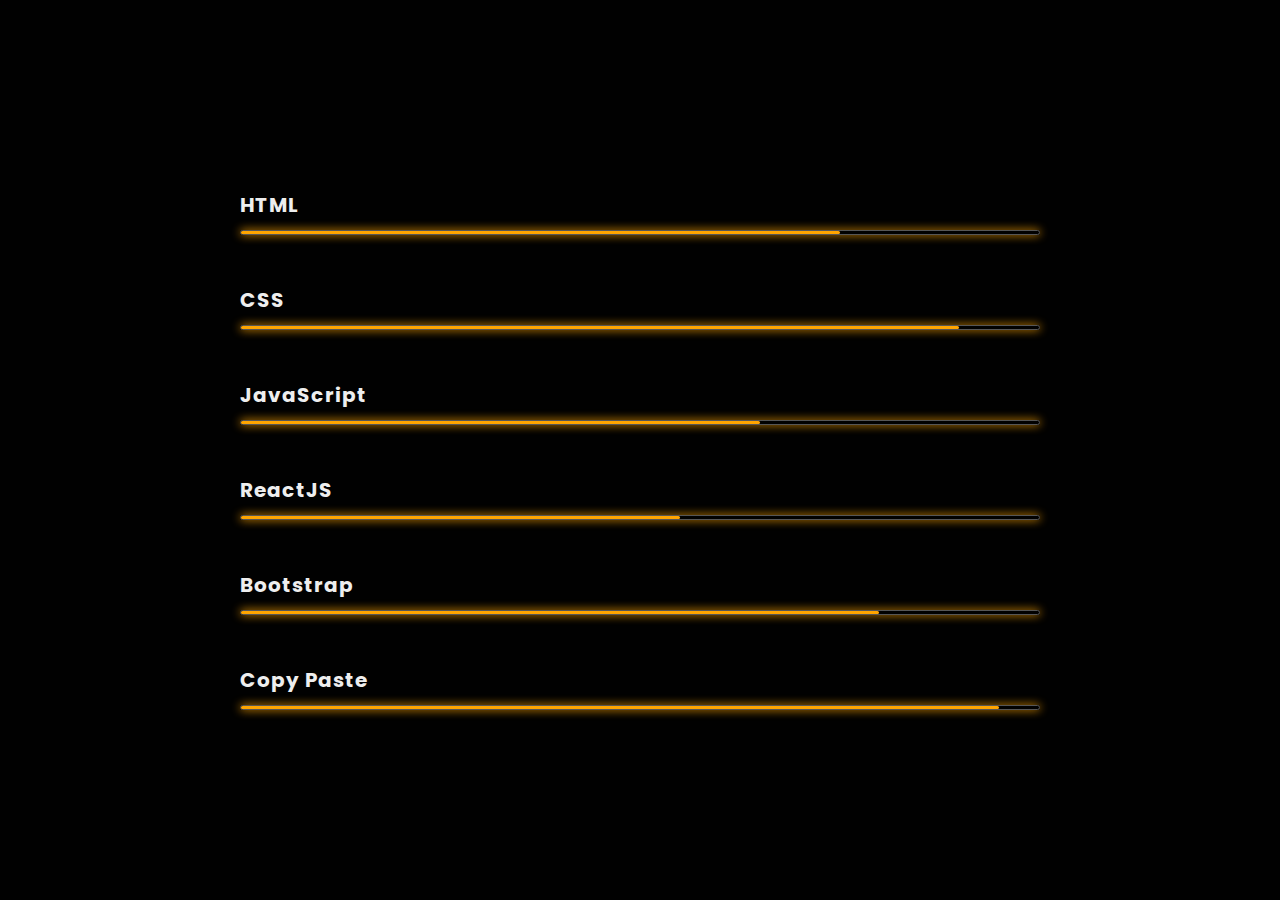
<file: ANIMATED GLOWING PROGRESS BAR/index.html>
<!DOCTYPE html>
<html lang="en">
  <head>
    <title>Animated Progress Bar</title>
    <link rel="stylesheet" href="style.css" />
  </head>
  <body>
    <div class="skills">
      <div class="progress-bar-container">
        <h2>HTML</h2>
        <div class="progress-bar">
          <span class="percentage html"></span>
        </div>
      </div>
      <div class="progress-bar-container">
        <h2>CSS</h2>
        <div class="progress-bar">
          <span class="percentage css"></span>
        </div>
      </div>
      <div class="progress-bar-container">
        <h2>JavaScript</h2>
        <div class="progress-bar">
          <span class="percentage javascript"></span>
        </div>
      </div>
      <div class="progress-bar-container">
        <h2>ReactJS</h2>
        <div class="progress-bar">
          <span class="percentage reactJs"></span>
        </div>
      </div>
      <div class="progress-bar-container">
        <h2>Bootstrap</h2>
        <div class="progress-bar">
          <span class="percentage bootstrap"></span>
        </div>
      </div>
      <div class="progress-bar-container">
        <h2>Copy Paste</h2>
        <div class="progress-bar">
          <span class="percentage copyPaste"></span>
        </div>
      </div>
    </div>
  </body>
</html>
</file>
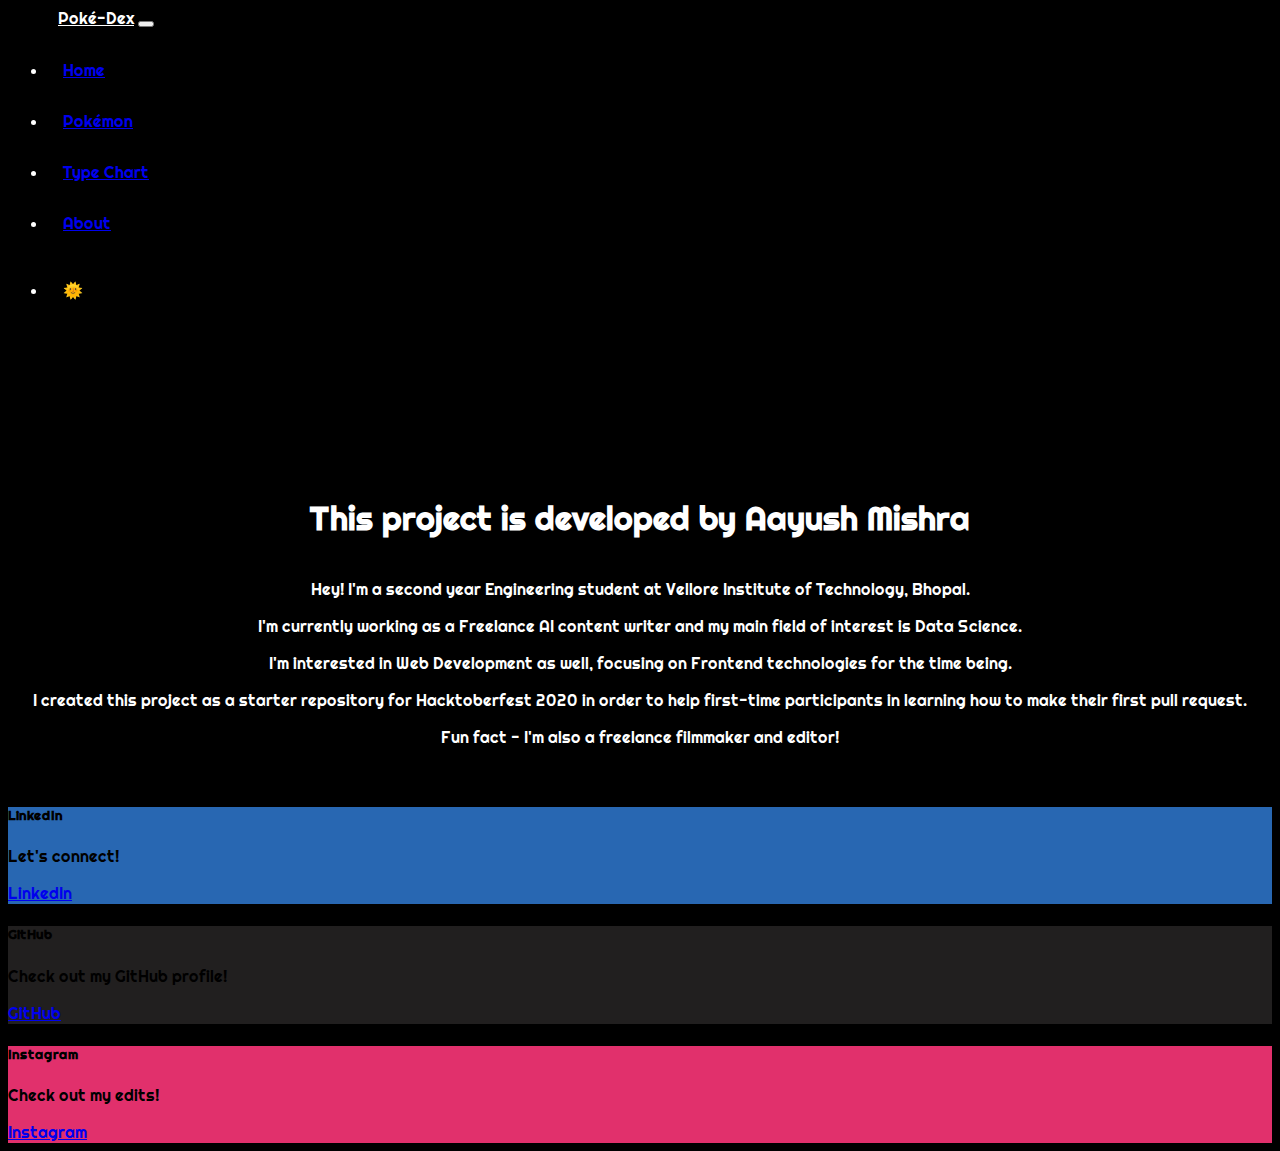
<file: about.html>
<!DOCTYPE html>
<html lang="en">
  <head>
    <meta charset="UTF-8" />
    <link rel="shortcut icon" href="icons/favicon.ico" />
    <meta name="viewport" content="width=device-width, initial-scale=1.0" />
    <link
      rel="stylesheet"
      href="https://stackpath.bootstrapcdn.com/bootstrap/4.1.3/css/bootstrap.min.css"
      integrity="sha384-MCw98/SFnGE8fJT3GXwEOngsV7Zt27NXFoaoApmYm81iuXoPkFOJwJ8ERdknLPMO"
      crossorigin="anonymous"
    />
    <link
      rel="stylesheet"
      href="https://use.fontawesome.com/releases/v5.4.1/css/all.css"
      integrity="sha384-5sAR7xN1Nv6T6+dT2mhtzEpVJvfS3NScPQTrOxhwjIuvcA67KV2R5Jz6kr4abQsz"
      crossorigin="anonymous"
    />
    <link
      rel="stylesheet"
      href="https://fonts.googleapis.com/css2?family=Righteous&display=swap"
    />
    <link rel="stylesheet" href="about.css" />
    <title>About</title>
  </head>
  <body>
    <nav class="navbar navbar-expand-lg navbar-dark fixed-top">
      <a class="navbar-brand navTitle" href="index.html">
        <i class="fas fa-desktop mr-2"></i>
        Poké-Dex</a
      >
      <button
        class="navbar-toggler"
        type="button"
        data-toggle="collapse"
        data-target="#navbarSupportedContent"
        aria-controls="navbarSupportedContent"
        aria-expanded="false"
        aria-label="Toggle navigation"
      >
        <span class="navbar-toggler-icon"></span>
      </button>
      <div class="collapse navbar-collapse" id="navbarSupportedContent">
        <ul class="navbar-nav ml-auto">
          <li class="nav-item itemNav">
            <a class="nav-link" href="index.html#header">Home</a>
          </li>
          <li class="nav-item itemNav">
            <a class="nav-link" href="index.html#gallery-title">Pokémon</a>
          </li>
          <li class="nav-item itemNav">
            <a class="nav-link" href="type-chart.html">Type Chart</a>
          </li>
          <li class="nav-item itemNav">
            <a class="nav-link" href="about.html">About</a>
          </li>
          <li class="nav-item itemNav">
            <p class="nav-link" id="toggle">🌞</p>
          </li>
        </ul>
      </div>
    </nav>
    <div class="container">
      <h1 class="about-title">
        <b>This project is developed by Aayush Mishra</b>
      </h1>
      <div id="para">
        <p>
          Hey! I'm a second year Engineering student at Vellore Institute of
          Technology, Bhopal.
        </p>
        <p>
          I'm currently working as a Freelance AI content writer and my main
          field of interest is Data Science.
        </p>
        <p>
          I'm interested in Web Development as well, focusing on Frontend
          technologies for the time being.
        </p>
        <p>
          I created this project as a starter repository for Hacktoberfest 2020
          in order to help first-time participants in learning how to make their
          first pull request.
        </p>
        <p>Fun fact - I'm also a freelance filmmaker and editor!</p>
      </div>
      <div class="container"></div>

      <br />

      <div class="row">
        <div class="col-lg-4 mb-4">
          <div class="card text-white bg-dark">
            <div id="one" class="card-body">
              <h5 class="card-title">
                <i class="fab fa-linkedin"></i> LinkedIn
              </h5>
              <p class="card-text">Let's connect!</p>
              <a
                href="https://www.linkedin.com/in/aayush-mishra-22a8a4b/"
                class="btn btn-outline-light btn-sm"
                >LinkedIn</a
              >
            </div>
          </div>
        </div>
        <div class="col-lg-4 mb-4">
          <div class="card text-white">
            <div id="two" class="card-body">
              <h5 class="card-title"><i class="fab fa-github"></i> GitHub</h5>
              <p class="card-text">Check out my GitHub profile!</p>
              <a
                href="https://github.com/AM1CODES"
                class="btn btn-outline-light btn-sm"
                >GitHub</a
              >
            </div>
          </div>
        </div>
        <div class="col-lg-4 mb-4">
          <div class="card text-white bg-dark">
            <div id="three" class="card-body">
              <h5 class="card-title">
                <i class="fab fa-instagram"></i> Instagram
              </h5>
              <p class="card-text">Check out my edits!</p>
              <a
                href="https://www.instagram.com/thatshutterboi/"
                class="btn btn-outline-light btn-sm"
                >Instagram</a
              >
            </div>
          </div>
        </div>
      </div>
    </div>

    <script
      src="https://code.jquery.com/jquery-3.5.1.slim.min.js"
      integrity="sha384-DfXdz2htPH0lsSSs5nCTpuj/zy4C+OGpamoFVy38MVBnE+IbbVYUew+OrCXaRkfj"
      crossorigin="anonymous"
    ></script>
    <script
      src="https://cdn.jsdelivr.net/npm/popper.js@1.16.1/dist/umd/popper.min.js"
      integrity="sha384-9/reFTGAW83EW2RDu2S0VKaIzap3H66lZH81PoYlFhbGU+6BZp6G7niu735Sk7lN"
      crossorigin="anonymous"
    ></script>
    <script
      src="https://stackpath.bootstrapcdn.com/bootstrap/4.5.2/js/bootstrap.min.js"
      integrity="sha384-B4gt1jrGC7Jh4AgTPSdUtOBvfO8shuf57BaghqFfPlYxofvL8/KUEfYiJOMMV+rV"
      crossorigin="anonymous"
    ></script>
    <script>
      $(".navbar-nav>li>a").on("click", function () {
        $(".navbar-collapse").collapse("hide");
      });
    </script>
    <script src="about.js"></script>
  </body>
</html>
</file>
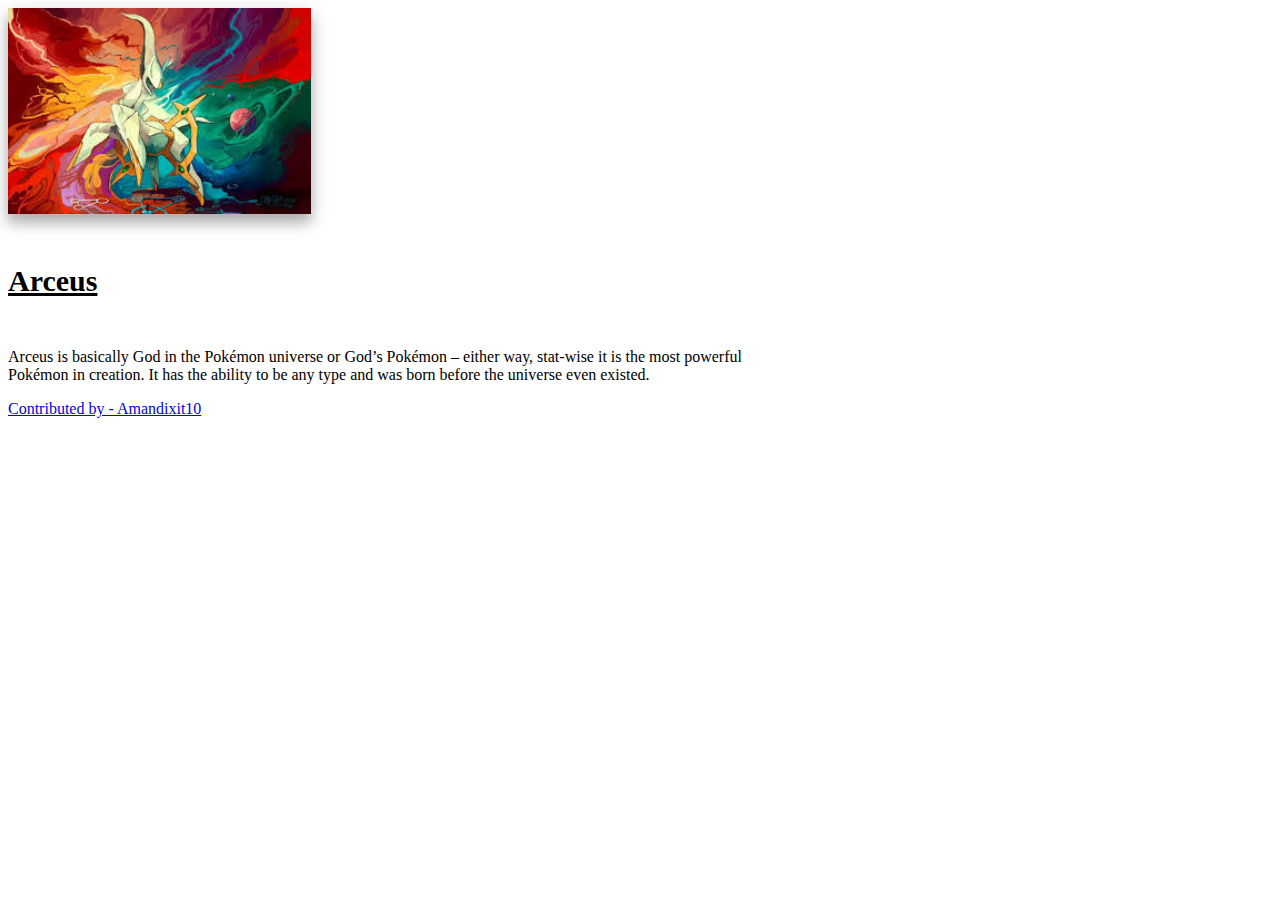
<file: pokemon_god.html>
<!DOCTYPE html>
<html>
  <head>
    <title> A man's wiki</title>
<style>
.card-title{
  font-size:30px;
  font-family:red-serif;
}
img.card-img-top{
  width: 40%;
    background-color: white;
    box-shadow: 0 9px 11px 0 rgba(0, 0, 0, 0.2), 0 6px 20px 0 rgba(0, 0, 0, 0.19);
    margin-bottom: 25px;
}
.card {
  position: relative;
  width: 60%;
}

.card-img-top {
  display: block;
  width: 10%;
  height: 10%;
}

.overlay {
  position: absolute;
  top: 0;
  bottom: 0;
  left: 0;
  right: 0;
  height: 71%;
  width: 40%;
  opacity: 0;
  transition: 1s ease;
background-color: white;
}

.card:hover .overlay {
  opacity: 1;
}
.display{
  color: white;
  font-size: 30px;
  position: relative;
  top: 50%;
  left: 50%;
  -webkit-transform: translate(-50%, -50%);
  -ms-transform: translate(-50%, -50%);
  transform: translate(-50%, -50%);
  text-align: center;
</style>
  </head>
  <body>

  <div class="col-lg-4 mb-4">
               <div class="card">
                   <img class="card-img-top" src="[data-uri]" alt="POKEMON">
                   <div class="card-body">
                       <h5 class="card-title"><u>Arceus</u></h5>
                       <p class="card-text">Arceus is basically God in the Pokémon universe or God’s Pokémon – either way, stat-wise it is the most powerful Pokémon in creation. It has the ability to be any type and was born before the universe even existed.

</p>
                       <a href="https://github.com/Amandixit10" class="btn btn-outline-danger btn-sm">Contributed by - Amandixit10</a>
                   </div>


<div class="overlay">
  <div class="display">
       <a href="https://github.com/Amandixit10" class="btn btn-outline-danger btn-sm">Contributed by - Amandixit10</a>
       </div>
</div>
</div>
   </div>
  </body>
</html>
</file>
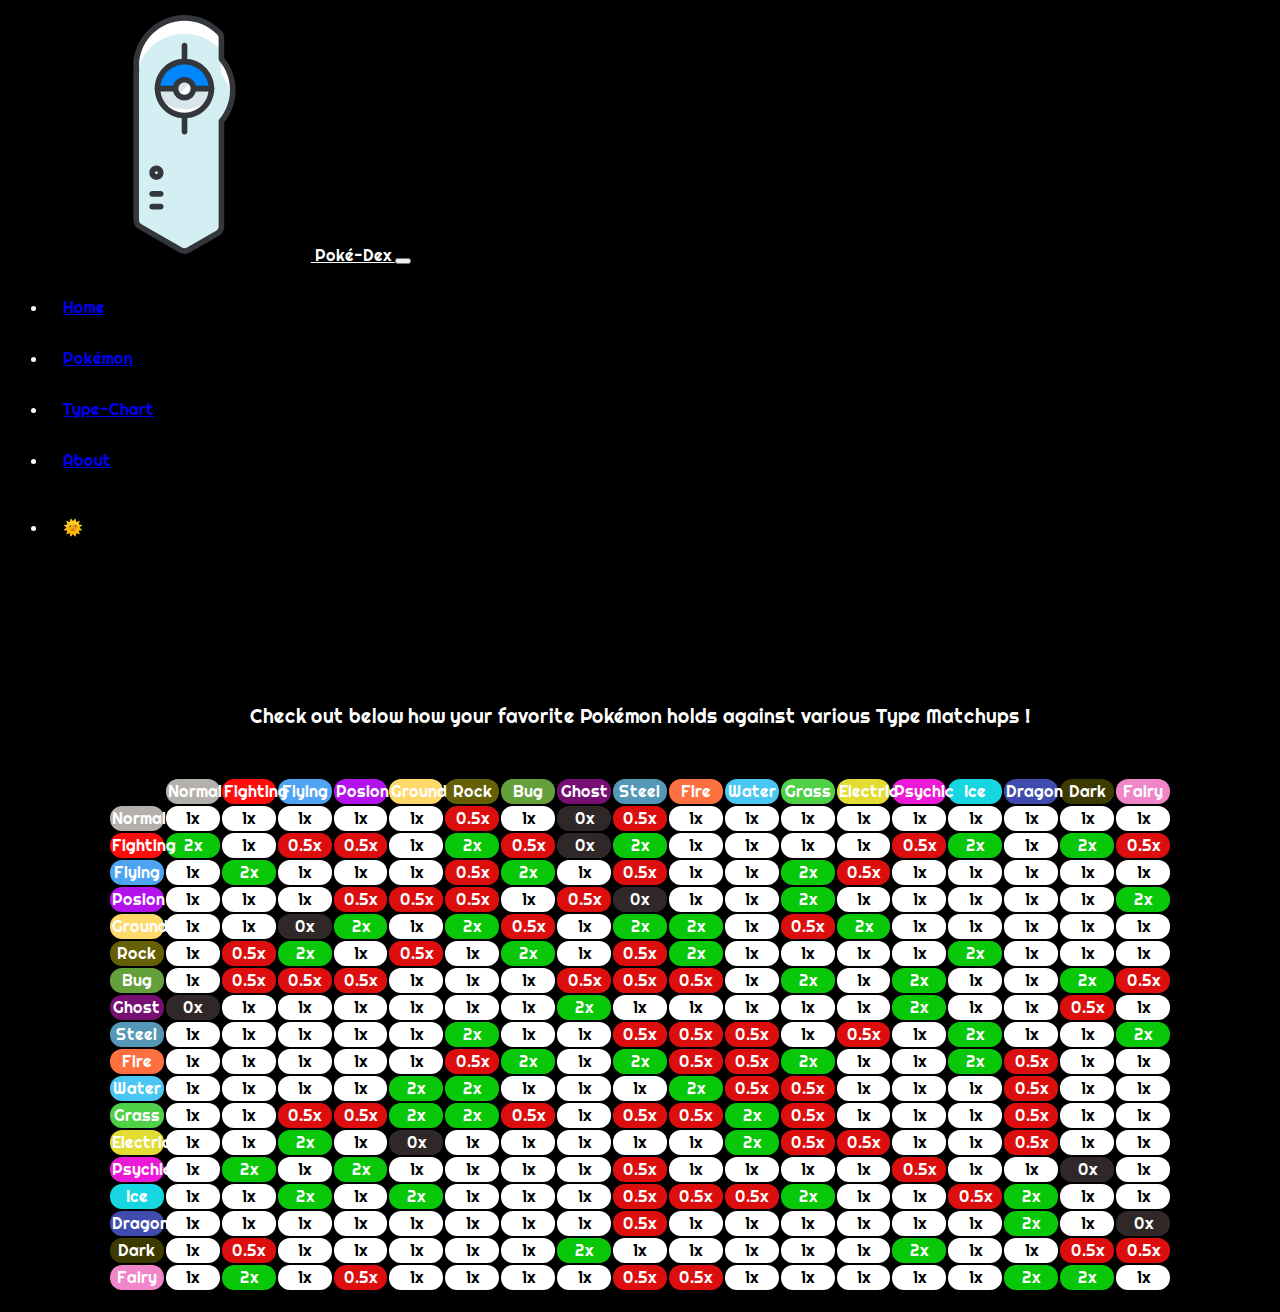
<file: type-chart.html>
<!DOCTYPE html>
<html lang="en">
  <head>
    <meta charset="UTF-8" />
    <link rel="shortcut icon" href="icons/favicon.ico" />
    <meta name="viewport" content="width=device-width, initial-scale=1.0" />
    <link
      rel="stylesheet"
      href="https://stackpath.bootstrapcdn.com/bootstrap/4.1.3/css/bootstrap.min.css"
      integrity="sha384-MCw98/SFnGE8fJT3GXwEOngsV7Zt27NXFoaoApmYm81iuXoPkFOJwJ8ERdknLPMO"
      crossorigin="anonymous"
    />
    <link
      rel="stylesheet"
      href="https://use.fontawesome.com/releases/v5.4.1/css/all.css"
      integrity="sha384-5sAR7xN1Nv6T6+dT2mhtzEpVJvfS3NScPQTrOxhwjIuvcA67KV2R5Jz6kr4abQsz"
      crossorigin="anonymous"
    />
    <link
      rel="stylesheet"
      href="https://fonts.googleapis.com/css2?family=Righteous&display=swap"
    />
    <link rel="stylesheet" href="type-chart.css" />
    <title>Type Chart</title>
  </head>
  <body>
    <nav class="navbar navbar-expand-lg navbar-dark fixed-top">
        <a class="navbar-brand navTitle" href="index.html">
          <img height="10%" width="20%" src="icons/pokedex.svg" /> Poké-Dex
        </a>
        <button
          aria-controls="navbarSupportedContent"
          aria-expanded="false"
          aria-label="Toggle navigation"
          class="navbar-toggler"
          data-target="#navbarSupportedContent"
          data-toggle="collapse"
          type="button"
        >
          <span class="navbar-toggler-icon"></span>
        </button>
        <div class="collapse navbar-collapse" id="navbarSupportedContent">
          <ul class="navbar-nav ml-auto">
            <li class="nav-item itemNav">
              <a class="nav-link" href="index.html">Home</a>
            </li>
            <li class="nav-item itemNav">
              <a class="nav-link" href="index.html#gallery-title">Pokémon</a>
            </li>
            <li class="nav-item itemNav">
              <a class="nav-link" href="type-chart.html">Type-Chart</a>
            </li>
            <li class="nav-item itemNav">
              <a class="nav-link" href="about.html">About</a>
            </li>
            <li class="nav-item itemNav">
              <p class="nav-link" id="toggle">🌞</p>
            </li>
          </ul>
        </div>
      </nav>
      <div class="info">
        <p class="lead">
          Check out below how your favorite Pokémon holds against various Type Matchups !
        </p>
      </div>
    <div class="type-chart-main">
        <!-- <a href="https://img.rankedboost.com/wp-content/uploads/2018/10/Pokemon-Lets-Go-Type-Chart.jpg" target="_blank"><img src="./images/pokemon-type-chart.jpg" alt="pokemon type chart"/></a> -->
        <table class="type-chart">
          <tr>
            <td></td>
            <td class="normal">Normal</td>
            <td class="fighting">Fighting</td>
            <td class="flying">Flying</td>
            <td class="poison">Posion</td>
            <td class="ground">Ground</td>
            <td class="rock">Rock</td>
            <td class="bug">Bug</td>
            <td class="ghost">Ghost</td>
            <td class="steel">Steel</td>
            <td class="fire">Fire</td>
            <td class="water">Water</td>
            <td class="grass">Grass</td>
            <td class="electric">Electric</td>
            <td class="psychic">Psychic</td>
            <td class="ice">Ice</td>
            <td class="dragon">Dragon</td>
            <td class="dark">Dark</td>
            <td class="fairy">Fairy</td>
          </tr>
          <tr>
            <td class="normal">Normal</td>
            <td class="one-times-effective">1x</td>
            <td class="one-times-effective">1x</td>
            <td class="one-times-effective">1x</td>
            <td class="one-times-effective">1x</td>
            <td class="one-times-effective">1x</td>
            <td class="half-times-effective">0.5x</td>
            <td class="one-times-effective">1x</td>
            <td class="zero-times-effective">0x</td>
            <td class="half-times-effective">0.5x</td>
            <td class="one-times-effective">1x</td>
            <td class="one-times-effective">1x</td>
            <td class="one-times-effective">1x</td>
            <td class="one-times-effective">1x</td>
            <td class="one-times-effective">1x</td>
            <td class="one-times-effective">1x</td>
            <td class="one-times-effective">1x</td>
            <td class="one-times-effective">1x</td>
            <td class="one-times-effective">1x</td>
          </tr>
          <tr>
            <td class="fighting">Fighting</td>
            <td class="two-times-effective">2x</td>
            <td class="one-times-effective">1x</td>
            <td class="half-times-effective">0.5x</td>
            <td class="half-times-effective">0.5x</td>
            <td class="one-times-effective">1x</td>
            <td class="two-times-effective">2x</td>
            <td class="half-times-effective">0.5x</td>
            <td class="zero-times-effective">0x</td>
            <td class="two-times-effective">2x</td>
            <td class="one-times-effective">1x</td>
            <td class="one-times-effective">1x</td>
            <td class="one-times-effective">1x</td>
            <td class="one-times-effective">1x</td>
            <td class="half-times-effective">0.5x</td>
            <td class="two-times-effective">2x</td>
            <td class="one-times-effective">1x</td>
            <td class="two-times-effective">2x</td>
            <td class="half-times-effective">0.5x</td>
          </tr>
          <tr>
            <td class="flying">Flying</td>
            <td class="one-times-effective">1x</td>
            <td class="two-times-effective">2x</td>
            <td class="one-times-effective">1x</td>
            <td class="one-times-effective">1x</td>
            <td class="one-times-effective">1x</td>
            <td class="half-times-effective">0.5x</td>
            <td class="two-times-effective">2x</td>
            <td class="one-times-effective">1x</td>
            <td class="half-times-effective">0.5x</td>
            <td class="one-times-effective">1x</td>
            <td class="one-times-effective">1x</td>
            <td class="two-times-effective">2x</td>
            <td class="half-times-effective">0.5x</td>
            <td class="one-times-effective">1x</td>
            <td class="one-times-effective">1x</td>
            <td class="one-times-effective">1x</td>
            <td class="one-times-effective">1x</td>
            <td class="one-times-effective">1x</td>
          </tr>
          <tr>
            <td class="poison">Posion</td>
            <td class="one-times-effective">1x</td>
            <td class="one-times-effective">1x</td>
            <td class="one-times-effective">1x</td>
            <td class="half-times-effective">0.5x</td>
            <td class="half-times-effective">0.5x</td>
            <td class="half-times-effective">0.5x</td>
            <td class="one-times-effective">1x</td>
            <td class="half-times-effective">0.5x</td>
            <td class="zero-times-effective">0x</td>
            <td class="one-times-effective">1x</td>
            <td class="one-times-effective">1x</td>
            <td class="two-times-effective">2x</td>
            <td class="one-times-effective">1x</td>
            <td class="one-times-effective">1x</td>
            <td class="one-times-effective">1x</td>
            <td class="one-times-effective">1x</td>
            <td class="one-times-effective">1x</td>
            <td class="two-times-effective">2x</td>
          </tr>
          <tr>
            <td class="ground">Ground</td>
            <td class="one-times-effective">1x</td>
            <td class="one-times-effective">1x</td>
            <td class="zero-times-effective">0x</td>
            <td class="two-times-effective">2x</td>
            <td class="one-times-effective">1x</td>
            <td class="two-times-effective">2x</td>
            <td class="half-times-effective">0.5x</td>
            <td class="one-times-effective">1x</td>
            <td class="two-times-effective">2x</td>
            <td class="two-times-effective">2x</td>
            <td class="one-times-effective">1x</td>
            <td class="half-times-effective">0.5x</td>
            <td class="two-times-effective">2x</td>
            <td class="one-times-effective">1x</td>
            <td class="one-times-effective">1x</td>
            <td class="one-times-effective">1x</td>
            <td class="one-times-effective">1x</td>
            <td class="one-times-effective">1x</td>
          </tr>
          <tr>
            <td class="rock">Rock</td>
            <td class="one-times-effective">1x</td>
            <td class="half-times-effective">0.5x</td>
            <td class="two-times-effective">2x</td>
            <td class="one-times-effective">1x</td>
            <td class="half-times-effective">0.5x</td>
            <td class="one-times-effective">1x</td>
            <td class="two-times-effective">2x</td>
            <td class="one-times-effective">1x</td>
            <td class="half-times-effective">0.5x</td>
            <td class="two-times-effective">2x</td>
            <td class="one-times-effective">1x</td>
            <td class="one-times-effective">1x</td>
            <td class="one-times-effective">1x</td>
            <td class="one-times-effective">1x</td>
            <td class="two-times-effective">2x</td>
            <td class="one-times-effective">1x</td>
            <td class="one-times-effective">1x</td>
            <td class="one-times-effective">1x</td>
          </tr>
          <tr>
            <td class="bug">Bug</td>
            <td class="one-times-effective">1x</td>
            <td class="half-times-effective">0.5x</td>
            <td class="half-times-effective">0.5x</td>
            <td class="half-times-effective">0.5x</td>
            <td class="one-times-effective">1x</td>
            <td class="one-times-effective">1x</td>
            <td class="one-times-effective">1x</td>
            <td class="half-times-effective">0.5x</td>
            <td class="half-times-effective">0.5x</td>
            <td class="half-times-effective">0.5x</td>
            <td class="one-times-effective">1x</td>
            <td class="two-times-effective">2x</td>
            <td class="one-times-effective">1x</td>
            <td class="two-times-effective">2x</td>
            <td class="one-times-effective">1x</td>
            <td class="one-times-effective">1x</td>
            <td class="two-times-effective">2x</td>
            <td class="half-times-effective">0.5x</td>
          </tr>
          <tr>
            <td class="ghost">Ghost</td>
            <td class="zero-times-effective">0x</td>
            <td class="one-times-effective">1x</td>
            <td class="one-times-effective">1x</td>
            <td class="one-times-effective">1x</td>
            <td class="one-times-effective">1x</td>
            <td class="one-times-effective">1x</td>
            <td class="one-times-effective">1x</td>
            <td class="two-times-effective">2x</td>
            <td class="one-times-effective">1x</td>
            <td class="one-times-effective">1x</td>
            <td class="one-times-effective">1x</td>
            <td class="one-times-effective">1x</td>
            <td class="one-times-effective">1x</td>
            <td class="two-times-effective">2x</td>
            <td class="one-times-effective">1x</td>
            <td class="one-times-effective">1x</td>
            <td class="half-times-effective">0.5x</td>
            <td class="one-times-effective">1x</td>
          </tr>
          <tr>
            <td class="steel">Steel</td>
            <td class="one-times-effective">1x</td>
            <td class="one-times-effective">1x</td>
            <td class="one-times-effective">1x</td>
            <td class="one-times-effective">1x</td>
            <td class="one-times-effective">1x</td>
            <td class="two-times-effective">2x</td>
            <td class="one-times-effective">1x</td>
            <td class="one-times-effective">1x</td>
            <td class="half-times-effective">0.5x</td>
            <td class="half-times-effective">0.5x</td>
            <td class="half-times-effective">0.5x</td>
            <td class="one-times-effective">1x</td>
            <td class="half-times-effective">0.5x</td>
            <td class="one-times-effective">1x</td>
            <td class="two-times-effective">2x</td>
            <td class="one-times-effective">1x</td>
            <td class="one-times-effective">1x</td>
            <td class="two-times-effective">2x</td>
          </tr>
          <tr>
            <td class="fire">Fire</td>
            <td class="one-times-effective">1x</td>
            <td class="one-times-effective">1x</td>
            <td class="one-times-effective">1x</td>
            <td class="one-times-effective">1x</td>
            <td class="one-times-effective">1x</td>
            <td class="half-times-effective">0.5x</td>
            <td class="two-times-effective">2x</td>
            <td class="one-times-effective">1x</td>
            <td class="two-times-effective">2x</td>
            <td class="half-times-effective">0.5x</td>
            <td class="half-times-effective">0.5x</td>
            <td class="two-times-effective">2x</td>
            <td class="one-times-effective">1x</td>
            <td class="one-times-effective">1x</td>
            <td class="two-times-effective">2x</td>
            <td class="half-times-effective">0.5x</td>
            <td class="one-times-effective">1x</td>
            <td class="one-times-effective">1x</td>
          </tr>
          <tr>
            <td class="water">Water</td>
            <td class="one-times-effective">1x</td>
            <td class="one-times-effective">1x</td>
            <td class="one-times-effective">1x</td>
            <td class="one-times-effective">1x</td>
            <td class="two-times-effective">2x</td>
            <td class="two-times-effective">2x</td>
            <td class="one-times-effective">1x</td>
            <td class="one-times-effective">1x</td>
            <td class="one-times-effective">1x</td>
            <td class="two-times-effective">2x</td>
            <td class="half-times-effective">0.5x</td>
            <td class="half-times-effective">0.5x</td>
            <td class="one-times-effective">1x</td>
            <td class="one-times-effective">1x</td>
            <td class="one-times-effective">1x</td>
            <td class="half-times-effective">0.5x</td>
            <td class="one-times-effective">1x</td>
            <td class="one-times-effective">1x</td>
          </tr>
          <tr>
            <td class="grass">Grass</td>
            <td class="one-times-effective">1x</td>
            <td class="one-times-effective">1x</td>
            <td class="half-times-effective">0.5x</td>
            <td class="half-times-effective">0.5x</td>
            <td class="two-times-effective">2x</td>
            <td class="two-times-effective">2x</td>
            <td class="half-times-effective">0.5x</td>
            <td class="one-times-effective">1x</td>
            <td class="half-times-effective">0.5x</td>
            <td class="half-times-effective">0.5x</td>
            <td class="two-times-effective">2x</td>
            <td class="half-times-effective">0.5x</td>
            <td class="one-times-effective">1x</td>
            <td class="one-times-effective">1x</td>
            <td class="one-times-effective">1x</td>
            <td class="half-times-effective">0.5x</td>
            <td class="one-times-effective">1x</td>
            <td class="one-times-effective">1x</td>
          </tr>
          <tr>
            <td class="electric">Electric</td>
            <td class="one-times-effective">1x</td>
            <td class="one-times-effective">1x</td>
            <td class="two-times-effective">2x</td>
            <td class="one-times-effective">1x</td>
            <td class="zero-times-effective">0x</td>
            <td class="one-times-effective">1x</td>
            <td class="one-times-effective">1x</td>
            <td class="one-times-effective">1x</td>
            <td class="one-times-effective">1x</td>
            <td class="one-times-effective">1x</td>
            <td class="two-times-effective">2x</td>
            <td class="half-times-effective">0.5x</td>
            <td class="half-times-effective">0.5x</td>
            <td class="one-times-effective">1x</td>
            <td class="one-times-effective">1x</td>
            <td class="half-times-effective">0.5x</td>
            <td class="one-times-effective">1x</td>
            <td class="one-times-effective">1x</td>
          </tr>
          <tr>
            <td class="psychic">Psychic</td>
            <td class="one-times-effective">1x</td>
            <td class="two-times-effective">2x</td>
            <td class="one-times-effective">1x</td>
            <td class="two-times-effective">2x</td>
            <td class="one-times-effective">1x</td>
            <td class="one-times-effective">1x</td>
            <td class="one-times-effective">1x</td>
            <td class="one-times-effective">1x</td>
            <td class="half-times-effective">0.5x</td>
            <td class="one-times-effective">1x</td>
            <td class="one-times-effective">1x</td>
            <td class="one-times-effective">1x</td>
            <td class="one-times-effective">1x</td>
            <td class="half-times-effective">0.5x</td>
            <td class="one-times-effective">1x</td>
            <td class="one-times-effective">1x</td>
            <td class="zero-times-effective">0x</td>
            <td class="one-times-effective">1x</td>
          </tr>
          <tr>
            <td class="ice">Ice</td>
            <td class="one-times-effective">1x</td>
            <td class="one-times-effective">1x</td>
            <td class="two-times-effective">2x</td>
            <td class="one-times-effective">1x</td>
            <td class="two-times-effective">2x</td>
            <td class="one-times-effective">1x</td>
            <td class="one-times-effective">1x</td>
            <td class="one-times-effective">1x</td>
            <td class="half-times-effective">0.5x</td>
            <td class="half-times-effective">0.5x</td>
            <td class="half-times-effective">0.5x</td>
            <td class="two-times-effective">2x</td>
            <td class="one-times-effective">1x</td>
            <td class="one-times-effective">1x</td>
            <td class="half-times-effective">0.5x</td>
            <td class="two-times-effective">2x</td>
            <td class="one-times-effective">1x</td>
            <td class="one-times-effective">1x</td>
          </tr>
          <tr>
            <td class="dragon">Dragon</td>
            <td class="one-times-effective">1x</td>
            <td class="one-times-effective">1x</td>
            <td class="one-times-effective">1x</td>
            <td class="one-times-effective">1x</td>
            <td class="one-times-effective">1x</td>
            <td class="one-times-effective">1x</td>
            <td class="one-times-effective">1x</td>
            <td class="one-times-effective">1x</td>
            <td class="half-times-effective">0.5x</td>
            <td class="one-times-effective">1x</td>
            <td class="one-times-effective">1x</td>
            <td class="one-times-effective">1x</td>
            <td class="one-times-effective">1x</td>
            <td class="one-times-effective">1x</td>
            <td class="one-times-effective">1x</td>
            <td class="two-times-effective">2x</td>
            <td class="one-times-effective">1x</td>
            <td class="zero-times-effective">0x</td>
          </tr>
          <tr>
            <td class="dark">Dark</td>
            <td class="one-times-effective">1x</td>
            <td class="half-times-effective">0.5x</td>
            <td class="one-times-effective">1x</td>
            <td class="one-times-effective">1x</td>
            <td class="one-times-effective">1x</td>
            <td class="one-times-effective">1x</td>
            <td class="one-times-effective">1x</td>
            <td class="two-times-effective">2x</td>
            <td class="one-times-effective">1x</td>
            <td class="one-times-effective">1x</td>
            <td class="one-times-effective">1x</td>
            <td class="one-times-effective">1x</td>
            <td class="one-times-effective">1x</td>
            <td class="two-times-effective">2x</td>
            <td class="one-times-effective">1x</td>
            <td class="one-times-effective">1x</td>
            <td class="half-times-effective">0.5x</td>
            <td class="half-times-effective">0.5x</td>
          </tr>
          <tr>
            <td class="fairy">Fairy</td>
            <td class="one-times-effective">1x</td>
            <td class="two-times-effective">2x</td>
            <td class="one-times-effective">1x</td>
            <td class="half-times-effective">0.5x</td>
            <td class="one-times-effective">1x</td>
            <td class="one-times-effective">1x</td>
            <td class="one-times-effective">1x</td>
            <td class="one-times-effective">1x</td>
            <td class="half-times-effective">0.5x</td>
            <td class="half-times-effective">0.5x</td>
            <td class="one-times-effective">1x</td>
            <td class="one-times-effective">1x</td>
            <td class="one-times-effective">1x</td>
            <td class="one-times-effective">1x</td>
            <td class="one-times-effective">1x</td>
            <td class="two-times-effective">2x</td>
            <td class="two-times-effective">2x</td>
            <td class="one-times-effective">1x</td>
          </tr>
        </table>
    </div>
  </body>
</html>
</file>
<file: ANIMATED GLOWING PROGRESS BAR/style.css>
@import url("https://fonts.googleapis.com/css2?family=Poppins:wght@500&display=swap");

* {
  margin: 0;
  padding: 0;
  box-sizing: border-box;
}

body {
  height: 100vh;
  display: flex;
  justify-content: center;
  align-items: center;
  background-color: #010101;
}

.progress-bar-container:not(:last-child) {
  margin-bottom: 50px;
}

.progress-bar-container h2 {
  font-family: "Poppins", sans-serif;
  color: #eee;
  letter-spacing: 1px;
  font-size: 20px;
}

.progress-bar {
  width: 800px;
  height: 5px;
  margin-top: 10px;
  border: 1px solid #565656;
  border-radius: 5px;
  box-shadow: 0 0 10px rgb(245, 159, 0);
}

.percentage {
  display: block;
  height: 100%;
  background-color: orange;
  border-radius: 5px;
  animation: progress 1500ms ease-in 1;
}

.html {
  width: 75%;
}

.css {
  width: 90%;
}

.javascript {
  width: 65%;
}

.reactJs {
  width: 55%;
}

.bootstrap {
  width: 80%;
}

.copyPaste {
  width: 95%;
}

@keyframes progress {
  from {
    width: 0;
  }
}
</file>
<file: about.css>
:root {
  --bg-color: black;
  --font-color: white;
}
.lightMode {
  --bg-color: white;
  --font-color: black;
}
nav {
  color: white;
  background-color: black;
}

#para {
  text-align: center;
  color: var(--font-color);
}
body {
  background-color: var(--bg-color);
  font-family: "Righteous", cursive;
}
h1 {
  color: var(--font-color);
  text-align: center;
  margin-top: 90px;
  margin-bottom: 40px;
}

#one {
  background-color: rgb(40, 103, 178);
}
#two {
  background-color: rgb(33, 31, 31);
}
#three {
  background-color: rgb(225, 48, 108);
}
#buttons {
  margin-bottom: 10px;
}
.navTitle {
  color: #ffffff;
  padding-left: 50px;
  size: 50px;
}

.itemNav {
  padding: 15px;
  cursor: pointer;
}
.about-title {
  padding-top: 6%;
}

@media only screen and (max-width: 600px) {
  .display-3 {
    font-size: 4rem;
  }
  .lead {
    font-size: 1.6rem;
  }
  .gallery-head {
    font-size: 2rem;
  }
  .navTitle {
    padding-left: 3px;
  }
}
</file>
<file: type-chart.css>
:root {
    --bg-color: black;
    --font-color: white;
  }
  .lightMode {
    --bg-color: white;
    --font-color: black;
  }
  nav {
    color: white;
    background-color: black;
  }
  
  #para {
    text-align: center;
    color: var(--font-color);
  }
  body {
    background-color: var(--bg-color);
    font-family: "Righteous", cursive;
    color: white
  }
  h1 {
    color: var(--font-color);
    text-align: center;
    margin-top: 90px;
    margin-bottom: 40px;
  }
  
  #buttons {
    margin-bottom: 10px;
  }
  .navTitle {
    color: #ffffff;
    padding-left: 50px;
    size: 50px;
  }
  
  .itemNav {
    padding: 15px;
    cursor: pointer;
  }
  .about-title {
    padding-top: 6%;
  }
  
  @media only screen and (max-width: 600px) {
    .display-3 {
      font-size: 4rem;
    }
    .lead {
      font-size: 1.6rem;
    }
    .gallery-head {
      font-size: 2rem;
    }
    .navTitle {
      padding-left: 3px;
    }
  }
  

.type-chart-main{
    padding: 10px 100px 0px;
    display: flex;
    flex-direction: column;
    justify-content: center;
    align-items: center;
}

body {
  color: var(--font-color);
  background-color: var(--bg-color);
  font-family: "Righteous", cursive;
}
button {
  color: var(--font-color);
}
#header {
  background: url("https://www.wallpaperup.com/uploads/wallpapers/2015/10/27/825565/a8f967ede1e1e41abc91787415e3b9ee.jpg");

  background-position: center;
  background-size: cover;

  display: flex;
  flex-direction: column;
  width: 100%;
  height: calc(100vh - 4.45rem);
}


.itemNav {
  padding: 15px;
  cursor: pointer;
}

.info {
  display: flex;
  width: 100%;
  justify-content: center;
  align-items: center;
  flex-direction: column;
  margin-top: 30px;
}
.lead {
  font-size: 1.2rem;
}


.navbar {
  background-color: black;
}
.navbar ~ * {
  position: relative;
  top: 4.45rem;
}
.navTitle {
  color: var(--font-color);
  padding-left: 50px;
  size: 50px;
}
.view-div {
  display: flex;
  justify-content: center;
  margin-bottom: 100px;
}
.view-button {
  width: 130px;
  height: 50px;
  margin: 0 10px;
  border: 1px solid #dddddd;
  border-radius: 3px;
  background: var(--bg-color);

  display: flex;
  align-items: center;
  justify-content: space-around;
}
.view-button > img {
  width: 24px;
  height: 24px;
}
.view-button:hover {
  cursor: pointer;
}
.view-button.selected {
  outline: 1px solid black;
}
@media (max-width: 900px) {
  #header {
    width: 100%;
  }
  .info {
    display: flex;
    align-items: center;
    justify-content: center;
    flex-direction: column;
    width: 100%;
    text-align: center;
    margin-top: -200px;
  }
  #icon1 {
    margin-top: -6%;
  }
  #gallery1 {
    font-size: 1.5rem;
    margin-top: 15%;
    display: flex;
    justify-content: center;
    text-transform: uppercase;
  }
  /* #normal-view {
    margin-left: 50%;
  } */
  .view-div {
    display: flex;
    align-items: center;
    justify-content: center;
    width: 100%;
  }
}

@media only screen and (max-width: 600px) {
  .display-3 {
    font-size: 4rem;
  }
  .gallery-head {
    font-size: 2rem;
  }
  .navTitle {
    padding-left: 3px;
  }
}

@media only screen and (min-width: 992px) {
  #header {
    height: calc(100vh - 4.45rem - 15px);
  }
  .navbar ~ * {
    top: calc(4.45rem + 15px);
  }
}

/* Styles for if the screen is taller than it is wide (assumed mobile view) */
@media screen and (max-aspect-ratio: 8/7) {
  .display-3 {
    font-size: 6rem;
  }
}

.type-chart {
  /* border: 1px white solid; */
  margin: 20px;
}

table {
  table-layout: fixed ;
  width: 100% ;
}

td {
  padding: 2px;
  margin: 5px;
  text-align: center;
  border-radius: 12px;
  width: 5.56%;
}

.normal {
  background-color: rgb(180, 177, 172);
}

.fighting {
  background-color: rgb(255, 12, 12);
}

.flying {
  background-color: rgb(78, 163, 243);
}

.poison {
  background-color: rgb(179, 18, 237);
}

.ground {
  background-color: rgb(255, 217, 105);
}

.rock {
  background-color: rgb(101, 96, 6);
}

.bug {
  background-color: rgb(100, 160, 59);
}

.ghost{
  background-color: rgb(119, 15, 115);
}

.steel{
  background-color: rgb(84, 151, 182);
}

.fire {
  background-color: #ff7040;
}

.water {
  background-color: rgb(74, 198, 243);
}

.grass {
  background-color: rgb(78, 208, 71);
}

.electric {
  background-color: rgb(226, 220, 51);
}

.psychic {
  background-color: rgb(236, 25, 215);
}

.ice {
  background-color: rgb(22, 215, 225);
}

.dragon {
  background-color: rgb(63, 76, 174);
}

.dark {
  background-color: rgb(61, 58, 0);
}

.fairy {
  background-color: rgb(240, 133, 201);
}

.one-times-effective {
  background-color: white;
  color: black;
}

.two-times-effective {
  background-color: rgb(9, 200, 9);
}

.half-times-effective {
  background-color: rgb(221, 14, 14);
}

.zero-times-effective {
  background-color: rgb(48, 40, 40);
  color: white;
}
</file>
